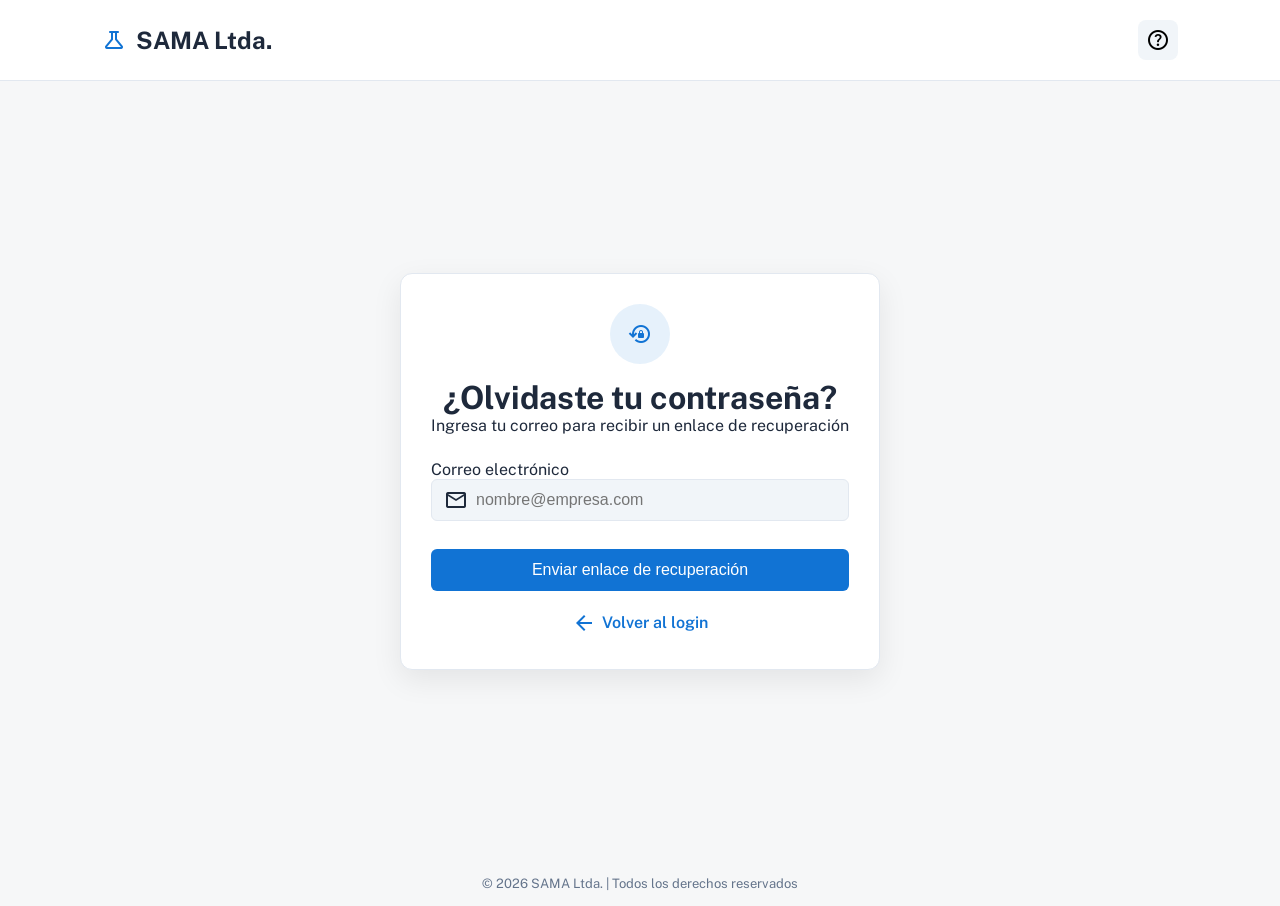
<file: pages/recovery.html>
<!DOCTYPE html>
<html lang="es">
<head>
    <meta charset="UTF-8">
    <meta name="viewport" content="width=device-width, initial-scale=1.0">
    <title>Recuperar contraseña | SAMA Ltda.</title>
    <!-- Corrige rutas relativas -->
    <link rel="stylesheet" href="../css/global.css">
    <link rel="stylesheet" href="../css/recovery.css">
    <link href="https://fonts.googleapis.com/css2?family=Public+Sans:wght@300;400;500;600;700&display=swap" rel="stylesheet">
    <link href="https://fonts.googleapis.com/css2?family=Material+Symbols+Outlined" rel="stylesheet">
</head>
<body>
    <header class="header">
        <div class="logo">
            <span class="material-symbols-outlined">science</span>
            <h2>SAMA Ltda.</h2>
        </div>
        <button class="icon-btn" aria-label="Ayuda">
            <span class="material-symbols-outlined">help</span>
        </button>
    </header>
    <main class="main center">
        <div class="card small">
            <div class="card-header">
                <div class="icon-circle">
                    <span class="material-symbols-outlined">lock_reset</span>
                </div>
                <h1>¿Olvidaste tu contraseña?</h1>
                <p>Ingresa tu correo para recibir un enlace de recuperación</p>
            </div>
            <form class="form">
                <div class="form-group">
                    <label for="email">Correo electrónico</label>
                    <div class="input-icon">
                        <span class="material-symbols-outlined">mail</span>
                        <input id="email" type="email" placeholder="nombre@empresa.com" required>
                    </div>
                </div>
                <button class="btn" type="submit">Enviar enlace de recuperación</button>
            </form>
            <div class="card-footer">
                <a href="login.html" class="link">
                    <span class="material-symbols-outlined">arrow_back</span>
                    Volver al login
                </a>
            </div>
        </div>
    </main>
    <footer class="footer">
        <p>© 2026 SAMA Ltda. | Todos los derechos reservados</p>
    </footer>
</body>
</html>
</file>
<file: css/global.css>
*{
margin:0;
padding:0;
box-sizing:border-box;
}

body{
font-family:"Public Sans",sans-serif;
background:#f6f7f8;
color:#1e293b;
}

/* HEADER */

.header{
display:flex;
justify-content:space-between;
align-items:center;
padding:20px 8%;
background:white;
border-bottom:1px solid #e2e8f0;
}

.logo{
display:flex;
align-items:center;
gap:10px;
font-weight:bold;
}

.logo span{
color:#1173d4;
}

/* BOTÓN ICONO */

.icon-btn{
width:40px;
height:40px;
border:none;
border-radius:8px;
background:#f1f5f9;
cursor:pointer;
display:flex;
align-items:center;
justify-content:center;
}

/* MAIN */

.main{
min-height:calc(100vh - 120px);
padding:20px;
}

.center{
display:flex;
justify-content:center;
align-items:center;
}

/* CARD */

.card{
background:white;
border-radius:12px;
padding:30px;
width:100%;
box-shadow:0 10px 30px rgba(0,0,0,0.08);
border:1px solid #e2e8f0;
}

.card.small{
max-width:480px;
}

/* HEADER CARD */

.card-header{
text-align:center;
margin-bottom:25px;
}

.icon-circle{
width:60px;
height:60px;
border-radius:50%;
background:#1173d41a;
color:#1173d4;
display:flex;
align-items:center;
justify-content:center;
margin:0 auto 15px;
font-size:28px;
}

/* FOOTER CARD */

.card-footer{
margin-top:20px;
text-align:center;
}

/* LINKS */

.link{
display:inline-flex;
align-items:center;
gap:6px;
color:#1173d4;
text-decoration:none;
font-weight:600;
}

/* FOOTER */

.footer{
text-align:center;
padding:15px;
font-size:13px;
color:#64748b;
}
</file>
<file: css/recovery.css>
.form {
    margin-top: 10px;
}

.form-group {
    margin-bottom: 18px;
}

.input-icon {
    display: flex;
    align-items: center;
    gap: 8px;
    background: #f1f5f9;
    border-radius: 6px;
    padding: 8px 12px;
    border: 1px solid #e2e8f0;
}

.input-icon input {
    border: none;
    background: transparent;
    outline: none;
    font-size: 16px;
    flex: 1;
}

.btn {
    width: 100%;
    background: #1173d4;
    color: white;
    border: none;
    border-radius: 6px;
    padding: 12px;
    font-size: 16px;
    cursor: pointer;
    margin-top: 10px;
    transition: background 0.2s;
}

.btn:hover {
    background: #0f5ca8;
}
</file>
